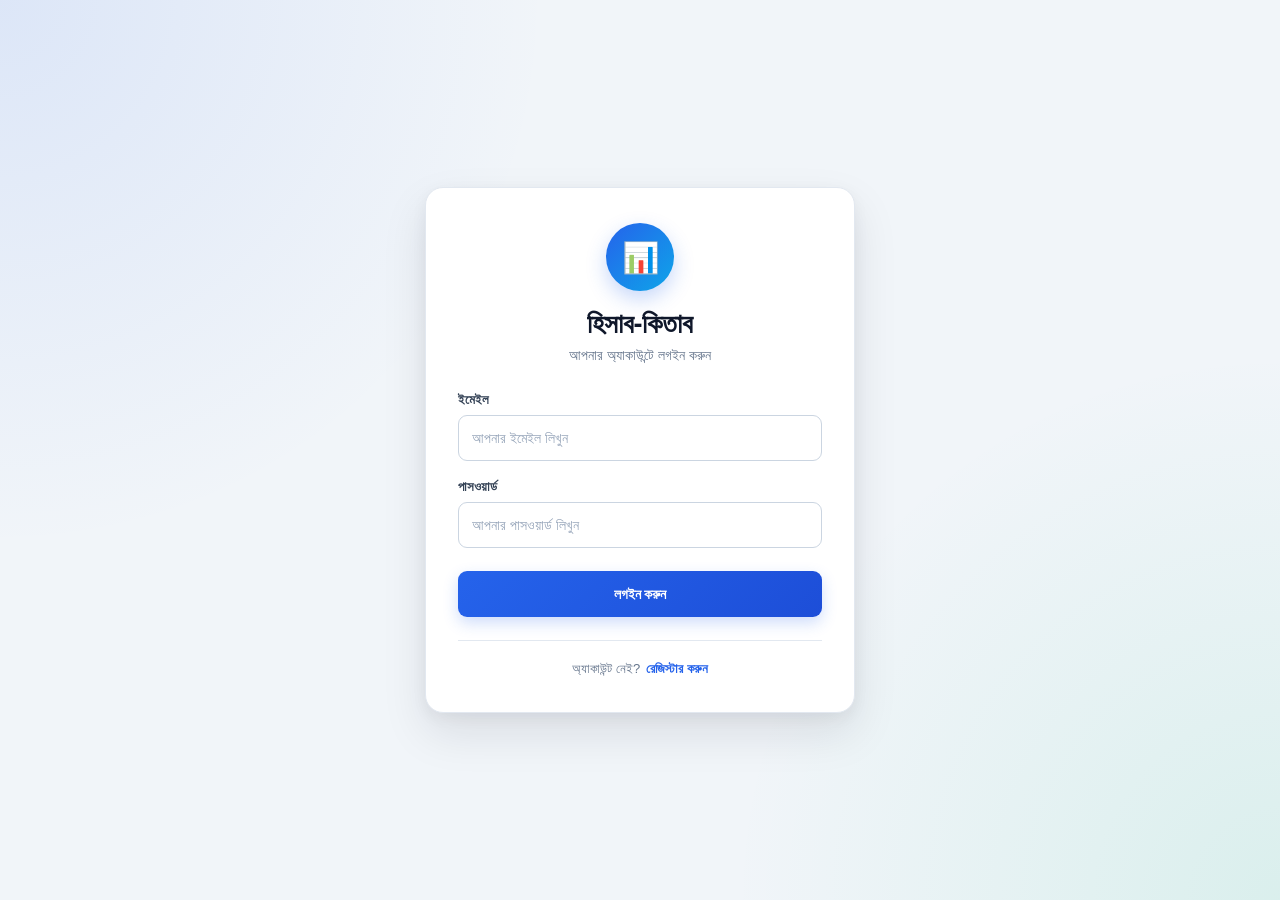
<file: login.html>
<!DOCTYPE html>
<html lang="bn">
<head>
    <meta charset="UTF-8">
    <meta name="viewport" content="width=device-width, initial-scale=1.0">

    <title>লগইন | হিসাব-কিতাব</title>

    <link rel="stylesheet" href="auth.css">
</head>

<body>

    <div class="auth-page">

        <div class="auth-card">

            <div class="auth-logo">
                📊
            </div>

            <h1>হিসাব-কিতাব</h1>

            <p class="auth-subtitle">
                আপনার অ্যাকাউন্টে লগইন করুন
            </p>

            <form id="loginForm">

                <div class="form-group">
                    <label for="loginEmail">
                        ইমেইল
                    </label>

                    <input
                        type="email"
                        id="loginEmail"
                        placeholder="আপনার ইমেইল লিখুন"
                        autocomplete="email"
                        required
                    >
                </div>

                <div class="form-group">
                    <label for="loginPassword">
                        পাসওয়ার্ড
                    </label>

                    <input
                        type="password"
                        id="loginPassword"
                        placeholder="আপনার পাসওয়ার্ড লিখুন"
                        autocomplete="current-password"
                        required
                    >
                </div>

                <div
                    id="loginMessage"
                    class="auth-message"
                    style="display: none;"
                ></div>

                <button
                    type="submit"
                    class="auth-submit-btn"
                    id="loginBtn"
                >
                    লগইন করুন
                </button>

            </form>

            <div class="auth-footer">

                <span>
                    অ্যাকাউন্ট নেই?
                </span>

                <a href="register.html">
                    রেজিস্টার করুন
                </a>

            </div>

        </div>

    </div>

    <script src="auth.js"></script>

</body>
</html>
</file>
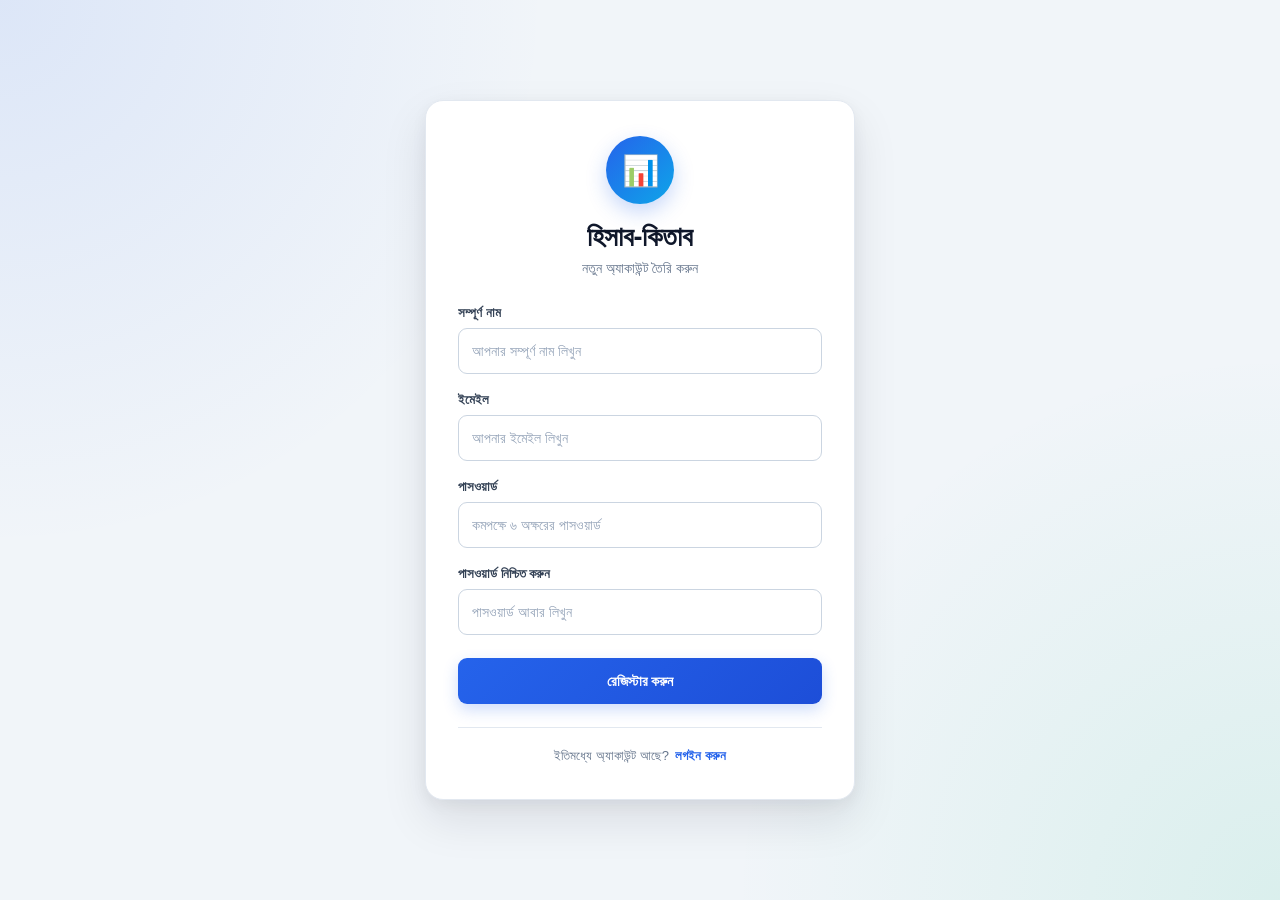
<file: register.html>
<!DOCTYPE html>
<html lang="bn">
<head>
    <meta charset="UTF-8">
    <meta name="viewport" content="width=device-width, initial-scale=1.0">

    <title>রেজিস্টার | হিসাব-কিতাব</title>

    <link rel="stylesheet" href="auth.css">
</head>

<body>

    <div class="auth-page">

        <div class="auth-card">

            <div class="auth-logo">
                📊
            </div>

            <h1>হিসাব-কিতাব</h1>

            <p class="auth-subtitle">
                নতুন অ্যাকাউন্ট তৈরি করুন
            </p>

            <form id="registerForm">

                <div class="form-group">
                    <label for="registerName">
                        সম্পূর্ণ নাম
                    </label>

                    <input
                        type="text"
                        id="registerName"
                        placeholder="আপনার সম্পূর্ণ নাম লিখুন"
                        autocomplete="name"
                        required
                    >
                </div>

                <div class="form-group">
                    <label for="registerEmail">
                        ইমেইল
                    </label>

                    <input
                        type="email"
                        id="registerEmail"
                        placeholder="আপনার ইমেইল লিখুন"
                        autocomplete="email"
                        required
                    >
                </div>

                <div class="form-group">
                    <label for="registerPassword">
                        পাসওয়ার্ড
                    </label>

                    <input
                        type="password"
                        id="registerPassword"
                        placeholder="কমপক্ষে ৬ অক্ষরের পাসওয়ার্ড"
                        autocomplete="new-password"
                        minlength="6"
                        required
                    >
                </div>

                <div class="form-group">
                    <label for="confirmPassword">
                        পাসওয়ার্ড নিশ্চিত করুন
                    </label>

                    <input
                        type="password"
                        id="confirmPassword"
                        placeholder="পাসওয়ার্ড আবার লিখুন"
                        autocomplete="new-password"
                        minlength="6"
                        required
                    >
                </div>

                <div
                    id="registerMessage"
                    class="auth-message"
                    style="display: none;"
                ></div>

                <button
                    type="submit"
                    class="auth-submit-btn"
                    id="registerBtn"
                >
                    রেজিস্টার করুন
                </button>

            </form>

            <div class="auth-footer">

                <span>
                    ইতিমধ্যে অ্যাকাউন্ট আছে?
                </span>

                <a href="login.html">
                    লগইন করুন
                </a>

            </div>

        </div>

    </div>

    <script src="auth.js"></script>

</body>
</html>
</file>
<file: auth.css>
/* =========================================
   AUTH PAGES — REGISTER & LOGIN
   ========================================= */

* {
    margin: 0;
    padding: 0;
    box-sizing: border-box;
}

html,
body {
    width: 100%;
    min-height: 100%;
}

body {
    font-family: "Segoe UI", Tahoma, Geneva, Verdana, sans-serif;
    background: #f1f5f9;
    color: #0f172a;
}

/* =========================================
   MAIN AUTH PAGE
   ========================================= */

.auth-page {
    min-height: 100vh;
    width: 100%;
    display: flex;
    justify-content: center;
    align-items: center;
    padding: 25px;
    background:
        radial-gradient(
            circle at top left,
            rgba(37, 99, 235, 0.10),
            transparent 35%
        ),
        radial-gradient(
            circle at bottom right,
            rgba(16, 185, 129, 0.10),
            transparent 35%
        ),
        #f1f5f9;
}

/* =========================================
   AUTH CARD
   ========================================= */

.auth-card {
    width: 100%;
    max-width: 430px;
    background: #ffffff;
    border: 1px solid #e2e8f0;
    border-radius: 18px;
    padding: 35px 32px;
    box-shadow:
        0 20px 45px rgba(15, 23, 42, 0.10),
        0 5px 15px rgba(15, 23, 42, 0.05);
}

/* =========================================
   LOGO
   ========================================= */

.auth-logo {
    width: 68px;
    height: 68px;
    margin: 0 auto 18px;

    display: flex;
    justify-content: center;
    align-items: center;

    border-radius: 50%;

    background: linear-gradient(
        135deg,
        #2563eb,
        #0ea5e9
    );

    color: #ffffff;
    font-size: 30px;

    box-shadow:
        0 8px 20px rgba(37, 99, 235, 0.25);
}

/* =========================================
   TITLE
   ========================================= */

.auth-card h1 {
    text-align: center;
    font-size: 27px;
    font-weight: 700;
    color: #0f172a;
    margin-bottom: 7px;
}

.auth-subtitle {
    text-align: center;
    color: #64748b;
    font-size: 14px;
    margin-bottom: 28px;
}

/* =========================================
   FORM
   ========================================= */

#registerForm,
#loginForm {
    width: 100%;
}

.form-group {
    width: 100%;
    margin-bottom: 18px;
}

.form-group label {
    display: block;
    margin-bottom: 7px;

    color: #334155;
    font-size: 13px;
    font-weight: 600;
}

.form-group input {
    width: 100%;
    height: 46px;

    padding: 0 13px;

    border: 1px solid #cbd5e1;
    border-radius: 9px;

    outline: none;

    background: #ffffff;
    color: #0f172a;

    font-family: inherit;
    font-size: 14px;

    transition:
        border-color 0.2s ease,
        box-shadow 0.2s ease,
        background-color 0.2s ease;
}

.form-group input::placeholder {
    color: #94a3b8;
}

.form-group input:hover {
    border-color: #94a3b8;
}

.form-group input:focus {
    border-color: #2563eb;

    box-shadow:
        0 0 0 3px rgba(37, 99, 235, 0.10);

    background: #ffffff;
}

/* =========================================
   SUBMIT BUTTON
   ========================================= */

.auth-submit-btn {
    width: 100%;
    height: 46px;

    margin-top: 5px;

    border: none;
    border-radius: 9px;

    background: linear-gradient(
        135deg,
        #2563eb,
        #1d4ed8
    );

    color: #ffffff;

    font-family: inherit;
    font-size: 14px;
    font-weight: 700;

    cursor: pointer;

    box-shadow:
        0 6px 15px rgba(37, 99, 235, 0.22);

    transition:
        transform 0.2s ease,
        box-shadow 0.2s ease,
        filter 0.2s ease;
}

.auth-submit-btn:hover {
    transform: translateY(-2px);

    box-shadow:
        0 9px 20px rgba(37, 99, 235, 0.28);

    filter: brightness(1.04);
}

.auth-submit-btn:active {
    transform: translateY(0);
}

.auth-submit-btn:disabled {
    opacity: 0.65;
    cursor: not-allowed;
    transform: none;
}

/* =========================================
   MESSAGE
   ========================================= */

.auth-message {
    width: 100%;

    margin: 5px 0 15px;
    padding: 10px 12px;

    border-radius: 8px;

    font-size: 13px;
    line-height: 1.5;
}

.auth-message.success {
    background: #ecfdf5;
    border: 1px solid #a7f3d0;
    color: #047857;
}

.auth-message.error {
    background: #fef2f2;
    border: 1px solid #fecaca;
    color: #b91c1c;
}

.auth-message.info {
    background: #eff6ff;
    border: 1px solid #bfdbfe;
    color: #1d4ed8;
}

/* =========================================
   FOOTER
   ========================================= */

.auth-footer {
    margin-top: 23px;
    padding-top: 20px;

    border-top: 1px solid #e2e8f0;

    display: flex;
    justify-content: center;
    align-items: center;
    gap: 6px;

    color: #64748b;
    font-size: 13px;
    text-align: center;
}

.auth-footer a {
    color: #2563eb;
    font-weight: 700;
    text-decoration: none;

    transition: color 0.2s ease;
}

.auth-footer a:hover {
    color: #1d4ed8;
    text-decoration: underline;
}

/* =========================================
   RESPONSIVE
   ========================================= */

@media (max-width: 480px) {

    .auth-page {
        padding: 15px;
    }

    .auth-card {
        padding: 28px 20px;
        border-radius: 15px;
    }

    .auth-card h1 {
        font-size: 24px;
    }

    .auth-logo {
        width: 60px;
        height: 60px;
        font-size: 27px;
    }

    .auth-subtitle {
        font-size: 13px;
    }

    .form-group input,
    .auth-submit-btn {
        height: 44px;
    }
}
</file>
